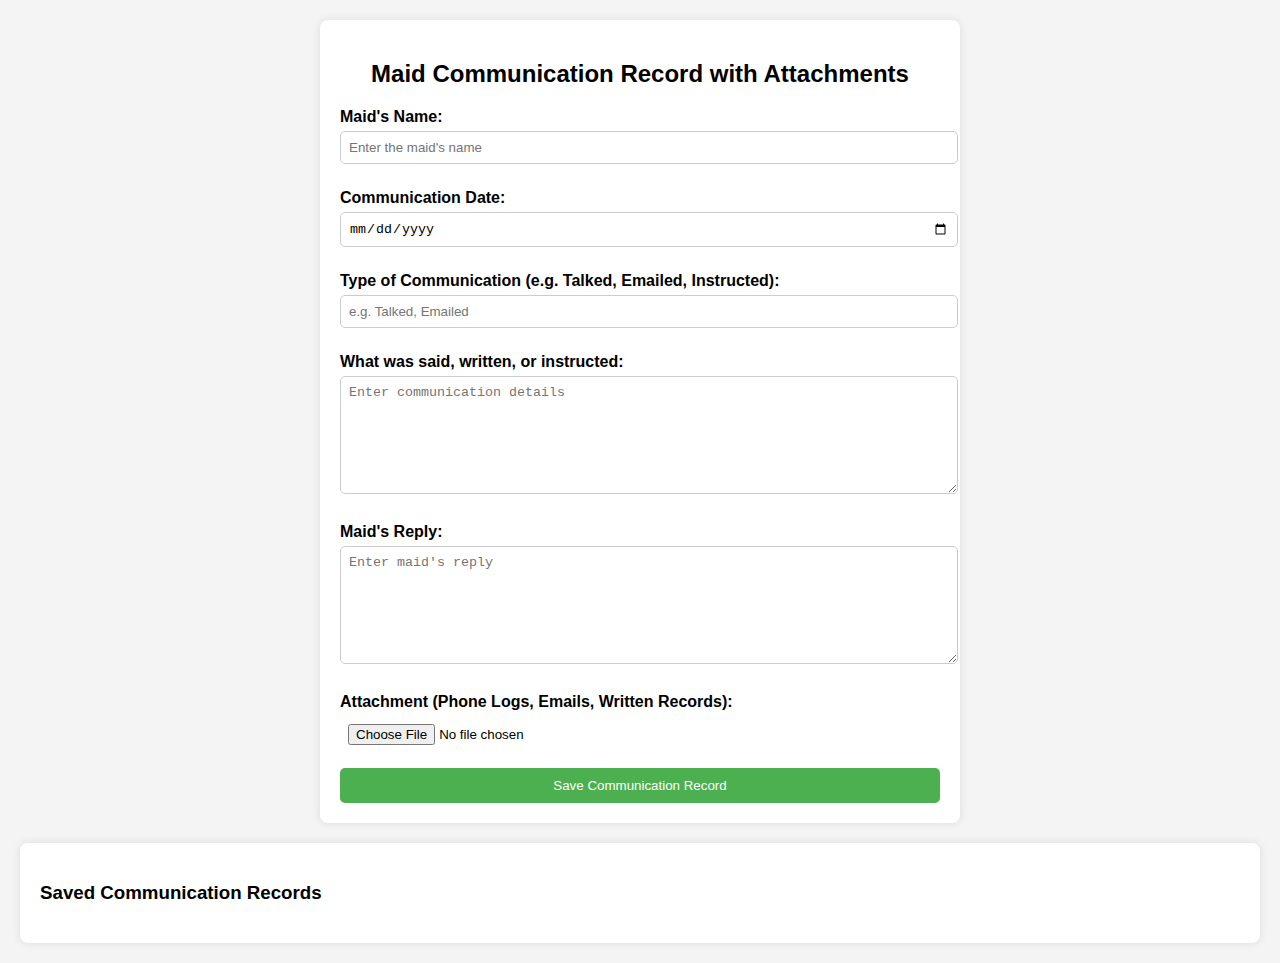
<file: communicationForm.html>
<!DOCTYPE html>
<html lang="en">
<head>
    <meta charset="UTF-8">
    <meta name="viewport" content="width=device-width, initial-scale=1.0">
    <title>Maid Communication Record with Attachments</title>
    <style>
        body {
            font-family: Arial, sans-serif;
            background-color: #f4f4f4;
            margin: 0;
            padding: 20px;
        }
        .container {
            max-width: 600px;
            margin: auto;
            background: white;
            padding: 20px;
            box-shadow: 0px 0px 10px rgba(0, 0, 0, 0.1);
            border-radius: 8px;
        }
        h2 {
            text-align: center;
            margin-bottom: 20px;
        }
        label {
            display: block;
            margin: 10px 0 5px;
            font-weight: bold;
        }
        input[type="text"], input[type="date"], textarea {
            width: 100%;
            padding: 8px;
            margin-bottom: 15px;
            border: 1px solid #ccc;
            border-radius: 5px;
        }
        textarea {
            height: 100px;
        }
        input[type="file"] {
            width: 100%;
            padding: 8px;
            margin-bottom: 15px;
        }
        button {
            width: 100%;
            padding: 10px;
            background-color: #4CAF50;
            color: white;
            border: none;
            border-radius: 5px;
            cursor: pointer;
        }
        button:hover {
            background-color: #45a049;
        }
        .records-list {
            margin-top: 20px;
            background: #fff;
            padding: 20px;
            box-shadow: 0px 0px 10px rgba(0, 0, 0, 0.1);
            border-radius: 8px;
        }
        .record-item {
            margin-bottom: 15px;
            padding: 10px;
            background-color: #f9f9f9;
            border: 1px solid #ddd;
            border-radius: 5px;
        }
        .record-item h4 {
            margin: 0;
        }
    </style>
</head>
<body>

    <div class="container">
        <h2>Maid Communication Record with Attachments</h2>
        <form id="communicationForm">
            <label for="maidName">Maid's Name:</label>
            <input type="text" id="maidName" placeholder="Enter the maid's name" required>

            <label for="communicationDate">Communication Date:</label>
            <input type="date" id="communicationDate" required>

            <label for="communicationType">Type of Communication (e.g. Talked, Emailed, Instructed):</label>
            <input type="text" id="communicationType" placeholder="e.g. Talked, Emailed" required>

            <label for="communicationDetails">What was said, written, or instructed:</label>
            <textarea id="communicationDetails" placeholder="Enter communication details" required></textarea>

            <label for="maidReply">Maid's Reply:</label>
            <textarea id="maidReply" placeholder="Enter maid's reply" required></textarea>

            <label for="communicationAttachment">Attachment (Phone Logs, Emails, Written Records):</label>
            <input type="file" id="communicationAttachment" accept="image/*, .pdf, .docx, .txt">

            <button type="button" onclick="saveCommunicationRecord()">Save Communication Record</button>
        </form>
    </div>

    <div class="records-list" id="recordsList">
        <h3>Saved Communication Records</h3>
        <div id="recordsContainer"></div>
    </div>

    <script>
        // Store all the communication records
        let communicationRecords = [];

        // Function to save the communication record data
        function saveCommunicationRecord() {
            // Get form input values
            const maidName = document.getElementById("maidName").value;
            const communicationDate = document.getElementById("communicationDate").value;
            const communicationType = document.getElementById("communicationType").value;
            const communicationDetails = document.getElementById("communicationDetails").value;
            const maidReply = document.getElementById("maidReply").value;
            const communicationAttachment = document.getElementById("communicationAttachment").files[0];

            // Validation check
            if (!maidName || !communicationDate || !communicationType || !communicationDetails || !maidReply) {
                alert("Please fill in all fields.");
                return;
            }

            // Create communication record object
            const communicationRecord = {
                name: maidName,
                date: communicationDate,
                type: communicationType,
                details: communicationDetails,
                reply: maidReply,
                attachment: communicationAttachment ? communicationAttachment.name : null // Only store the filename
            };

            // Add record to the list
            communicationRecords.push(communicationRecord);

            // Clear form inputs after submission
            document.getElementById("communicationForm").reset();

            // Display the updated list of communication records
            displayCommunicationRecords();
        }

        // Function to display all communication records
        function displayCommunicationRecords() {
            const recordsContainer = document.getElementById("recordsContainer");
            recordsContainer.innerHTML = ""; // Clear the existing records before displaying new ones

            communicationRecords.forEach((record, index) => {
                const recordDiv = document.createElement("div");
                recordDiv.classList.add("record-item");

                recordDiv.innerHTML = `
                    <h4>Communication Record #${index + 1}</h4>
                    <p><strong>Maid's Name:</strong> ${record.name}</p>
                    <p><strong>Communication Date:</strong> ${record.date}</p>
                    <p><strong>Communication Type:</strong> ${record.type}</p>
                    <p><strong>Details/Instruction:</strong> ${record.details}</p>
                    <p><strong>Maid's Reply:</strong> ${record.reply}</p>
                    ${record.attachment ? `<p><strong>Attachment:</strong> ${record.attachment}</p>` : ""}
                `;

                recordsContainer.appendChild(recordDiv);
            });
        }
    </script>

</body>
</html>
</file>
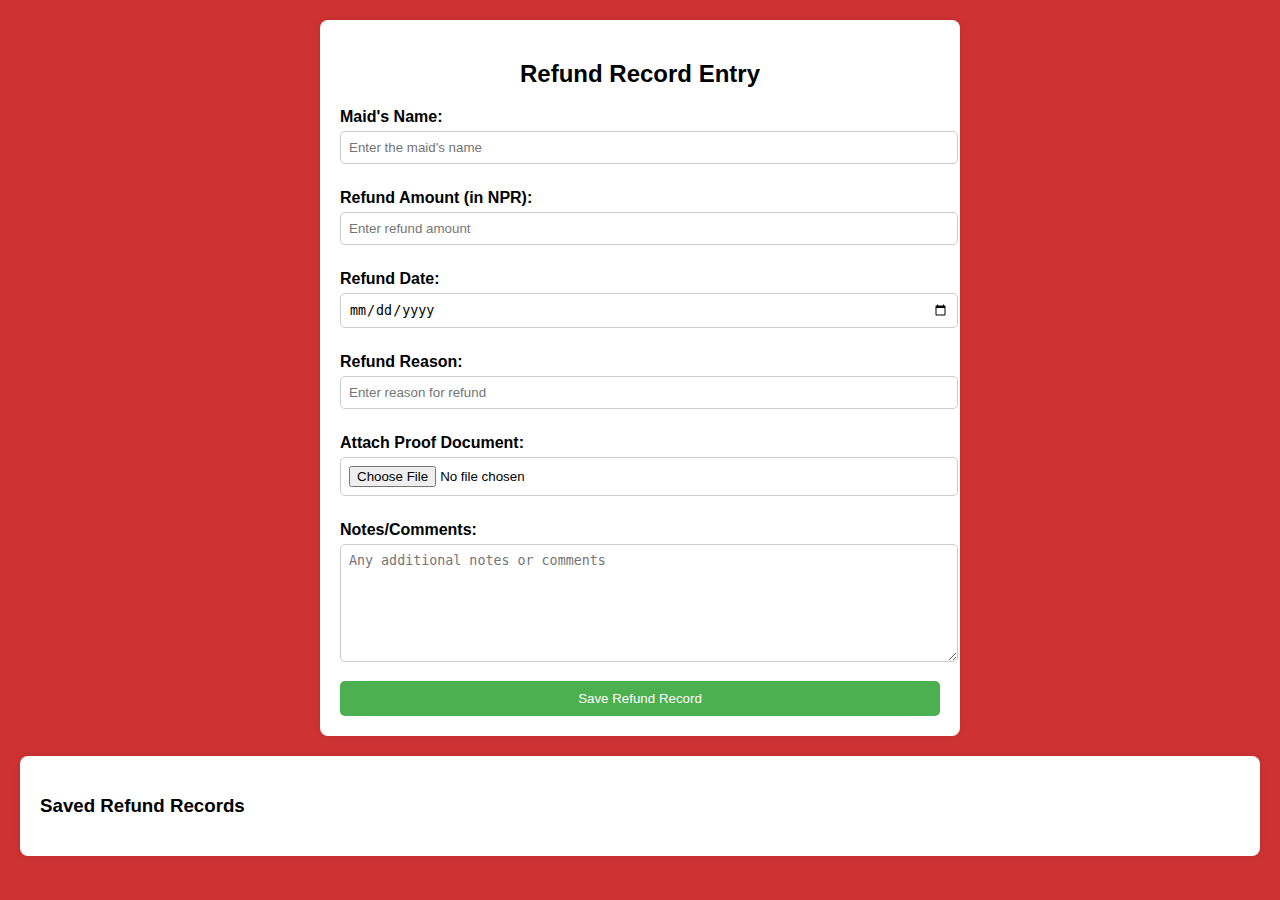
<file: moneyRefunded.html>
<!DOCTYPE html>
<html lang="en">
<head>
    <meta charset="UTF-8">
    <meta name="viewport" content="width=device-width, initial-scale=1.0">
    <title>Refund Records</title>
    <style>
        body {
            font-family: Arial, sans-serif;
            background-color: #cf3232;
            margin: 0;
            padding: 20px;
        }
        .container {
            max-width: 600px;
            margin: auto;
            background: white;
            padding: 20px;
            box-shadow: 0px 0px 10px rgba(0, 0, 0, 0.1);
            border-radius: 8px;
        }
        h2 {
            text-align: center;
            margin-bottom: 20px;
        }
        label {
            display: block;
            margin: 10px 0 5px;
            font-weight: bold;
        }
        input[type="text"], input[type="file"], input[type="date"], textarea {
            width: 100%;
            padding: 8px;
            margin-bottom: 15px;
            border: 1px solid #ccc;
            border-radius: 5px;
        }
        textarea {
            height: 100px;
        }
        button {
            width: 100%;
            padding: 10px;
            background-color: #4CAF50;
            color: white;
            border: none;
            border-radius: 5px;
            cursor: pointer;
        }
        button:hover {
            background-color: #45a049;
        }
        .records-list {
            margin-top: 20px;
            background: #fff;
            padding: 20px;
            box-shadow: 0px 0px 10px rgba(0, 0, 0, 0.1);
            border-radius: 8px;
        }
        .record-item {
            margin-bottom: 15px;
            padding: 10px;
            background-color: #f9f9f9;
            border: 1px solid #ddd;
            border-radius: 5px;
        }
        .record-item h4 {
            margin: 0;
        }
        .file-link {
            color: #007bff;
            text-decoration: none;
        }
        .file-link:hover {
            text-decoration: underline;
        }
    </style>
</head>
<body>

    <div class="container">
        <h2>Refund Record Entry</h2>
        <form id="refundForm">
            <label for="maidName">Maid's Name:</label>
            <input type="text" id="maidName" placeholder="Enter the maid's name" required>

            <label for="refundAmount">Refund Amount (in NPR):</label>
            <input type="text" id="refundAmount" placeholder="Enter refund amount" required>

            <label for="refundDate">Refund Date:</label>
            <input type="date" id="refundDate" required>

            <label for="refundReason">Refund Reason:</label>
            <input type="text" id="refundReason" placeholder="Enter reason for refund" required>

            <label for="refundFile">Attach Proof Document:</label>
            <input type="file" id="refundFile" required>

            <label for="notes">Notes/Comments:</label>
            <textarea id="notes" placeholder="Any additional notes or comments" required></textarea>

            <button type="button" onclick="saveRefundRecord()">Save Refund Record</button>
        </form>
    </div>

    <div class="records-list" id="recordsList">
        <h3>Saved Refund Records</h3>
        <div id="recordsContainer"></div>
    </div>

    <script>
        // Store all the refund records
        let refundRecords = [];

        // Function to save the refund record data
        function saveRefundRecord() {
            // Get form input values
            const maidName = document.getElementById("maidName").value;
            const refundAmount = document.getElementById("refundAmount").value;
            const refundDate = document.getElementById("refundDate").value;
            const refundReason = document.getElementById("refundReason").value;
            const refundFile = document.getElementById("refundFile").files[0];
            const notes = document.getElementById("notes").value;

            // Validation check
            if (!maidName || !refundAmount || !refundDate || !refundReason || !refundFile || !notes) {
                alert("Please fill in all fields and attach the required proof document.");
                return;
            }

            // Create refund record object
            const refundRecord = {
                name: maidName,
                amount: refundAmount,
                date: refundDate,
                reason: refundReason,
                file: refundFile.name,
                notes: notes
            };

            // Add record to the list
            refundRecords.push(refundRecord);

            // Clear form inputs after submission
            document.getElementById("refundForm").reset();

            // Display the updated list of refund records
            displayRefundRecords();
        }

        // Function to display all refund records
        function displayRefundRecords() {
            const recordsContainer = document.getElementById("recordsContainer");
            recordsContainer.innerHTML = ""; // Clear the existing records before displaying new ones

            refundRecords.forEach((record, index) => {
                const recordDiv = document.createElement("div");
                recordDiv.classList.add("record-item");

                recordDiv.innerHTML = `
                    <h4>Refund Record #${index + 1}</h4>
                    <p><strong>Name:</strong> ${record.name}</p>
                    <p><strong>Refund Amount:</strong> NPR ${record.amount}</p>
                    <p><strong>Refund Date:</strong> ${record.date}</p>
                    <p><strong>Refund Reason:</strong> ${record.reason}</p>
                    <p><strong>Document (Proof):</strong> <a href="#" class="file-link" onclick="downloadFile('${record.file}')">Download</a></p>
                    <p><strong>Notes/Comments:</strong> ${record.notes}</p>
                `;

                recordsContainer.appendChild(recordDiv);
            });
        }

        // Function to simulate file download (here just a placeholder)
        function downloadFile(fileName) {
            alert(`Simulating download for: ${fileName}`);
        }
    </script>

</body>
</html>
</file>
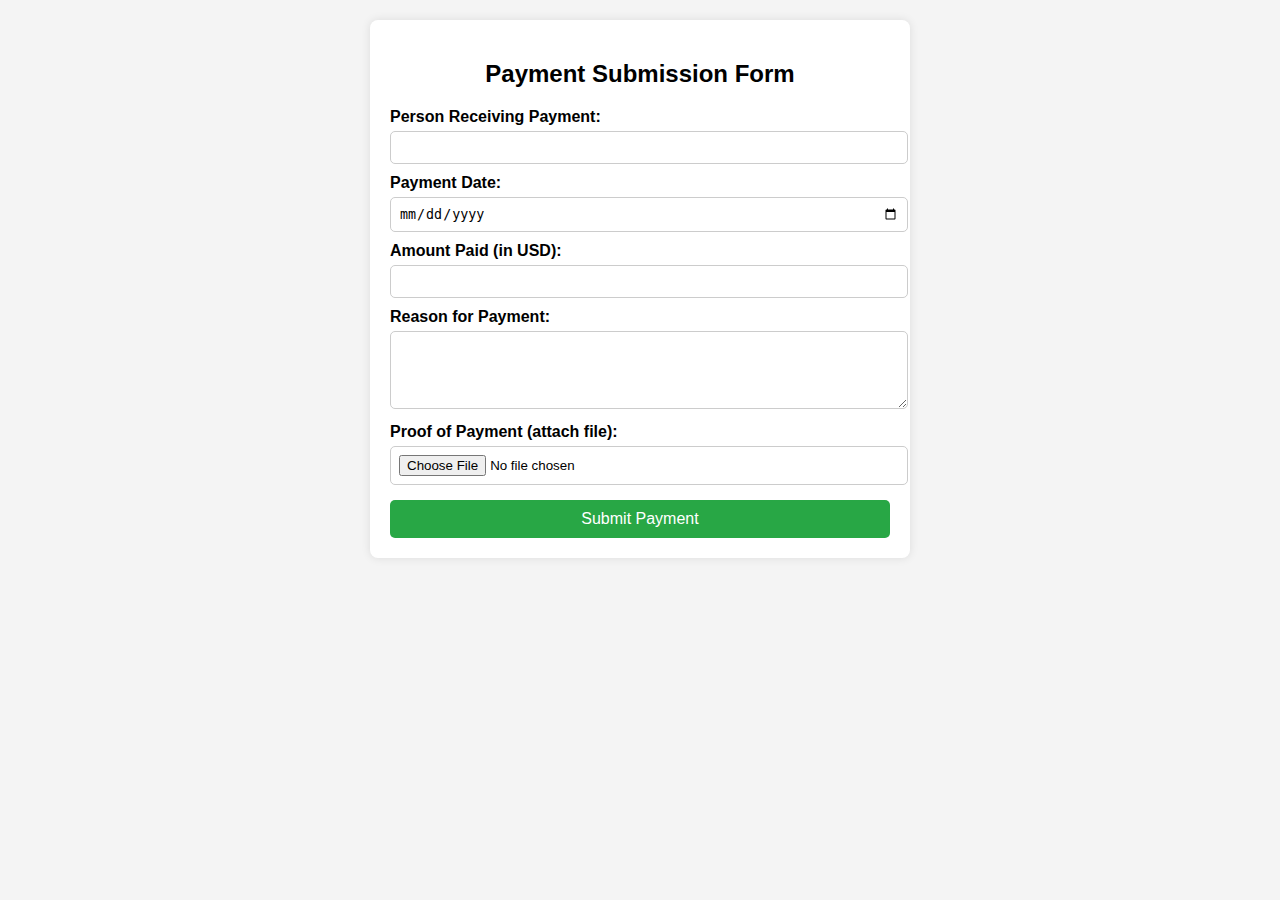
<file: paymentRecord.html>
<!DOCTYPE html>
<html lang="en">
<head>
    <meta charset="UTF-8">
    <meta name="viewport" content="width=device-width, initial-scale=1.0">
    <title>Payment Submission Form</title>
    <style>
        body {
            font-family: Arial, sans-serif;
            background-color: #f4f4f4;
            margin: 0;
            padding: 20px;
            text-align: center;
        }
        .container {
            max-width: 500px;
            margin: auto;
            background: white;
            padding: 20px;
            box-shadow: 0px 0px 10px rgba(0, 0, 0, 0.1);
            border-radius: 8px;
        }
        h2 {
            margin-bottom: 20px;
        }
        label {
            display: block;
            text-align: left;
            margin-top: 10px;
            font-weight: bold;
        }
        input, select, textarea {
            width: 100%;
            padding: 8px;
            margin-top: 5px;
            border: 1px solid #ccc;
            border-radius: 5px;
        }
        button {
            width: 100%;
            padding: 10px;
            margin-top: 15px;
            border: none;
            background: #28a745;
            color: white;
            font-size: 16px;
            cursor: pointer;
            border-radius: 5px;
        }
        button:hover {
            background: #218838;
        }
        .payment-list {
            margin-top: 30px;
            background: #fff;
            padding: 15px;
            box-shadow: 0px 0px 10px rgba(0, 0, 0, 0.1);
            border-radius: 8px;
            display: none;
        }
        .payment-item {
            background-color: #f9f9f9;
            margin: 10px 0;
            padding: 10px;
            border-radius: 5px;
            border: 1px solid #ddd;
        }
        .payment-item p {
            margin: 5px 0;
        }
        .file-link {
            color: #007bff;
            text-decoration: none;
        }
    </style>
</head>
<body>

    <div class="container">
        <h2>Payment Submission Form</h2>
        <form id="paymentForm">
            <label for="name">Person Receiving Payment:</label>
            <input type="text" id="name" required>

            <label for="date">Payment Date:</label>
            <input type="date" id="date" required>

            <label for="amount">Amount Paid (in USD):</label>
            <input type="number" id="amount" required>

            <label for="reason">Reason for Payment:</label>
            <textarea id="reason" rows="4" required></textarea>

            <label for="proof">Proof of Payment (attach file):</label>
            <input type="file" id="proof" required>

            <button type="button" onclick="submitPayment()">Submit Payment</button>
        </form>
    </div>

    <div class="payment-list" id="paymentList">
        <h3>Submitted Payments</h3>
        <div id="paymentItems"></div>
    </div>

    <script>
        // Store all payment entries
        let payments = [];

        function submitPayment() {
            // Get input values
            let name = document.getElementById("name").value;
            let date = document.getElementById("date").value;
            let amount = document.getElementById("amount").value;
            let reason = document.getElementById("reason").value;
            let proof = document.getElementById("proof").files[0];

            // Validation check
            if (!name || !date || !amount || !reason || !proof) {
                alert("Please fill all the fields and upload a proof file!");
                return;
            }

            // Create payment object
            let payment = {
                name: name,
                date: date,
                amount: amount,
                reason: reason,
                proof: proof.name,
            };

            // Add payment to the list
            payments.push(payment);

            // Clear the form
            document.getElementById("paymentForm").reset();

            // Display all payments
            displayPayments();
        }

        function displayPayments() {
            let paymentItems = document.getElementById("paymentItems");
            paymentItems.innerHTML = "";

            // Display each payment entry
            payments.forEach((payment, index) => {
                let paymentDiv = document.createElement("div");
                paymentDiv.classList.add("payment-item");

                paymentDiv.innerHTML = `
                    <h4>Payment #${index + 1}</h4>
                    <p><strong>Name:</strong> ${payment.name}</p>
                    <p><strong>Date:</strong> ${payment.date}</p>
                    <p><strong>Amount Paid:</strong> $${payment.amount}</p>
                    <p><strong>Reason:</strong> ${payment.reason}</p>
                    <p><strong>Proof:</strong> <a href="#" class="file-link" onclick="downloadFile('${payment.proof}')">Download File</a></p>
                `;
                
                paymentItems.appendChild(paymentDiv);
            });

            // Show the list after the first submission
            document.getElementById("paymentList").style.display = "block";
        }

        // Function to simulate file download (here, just a placeholder)
        function downloadFile(fileName) {
            alert(`Simulating download for: ${fileName}`);
        }
    </script>

</body>
</html>
</file>
